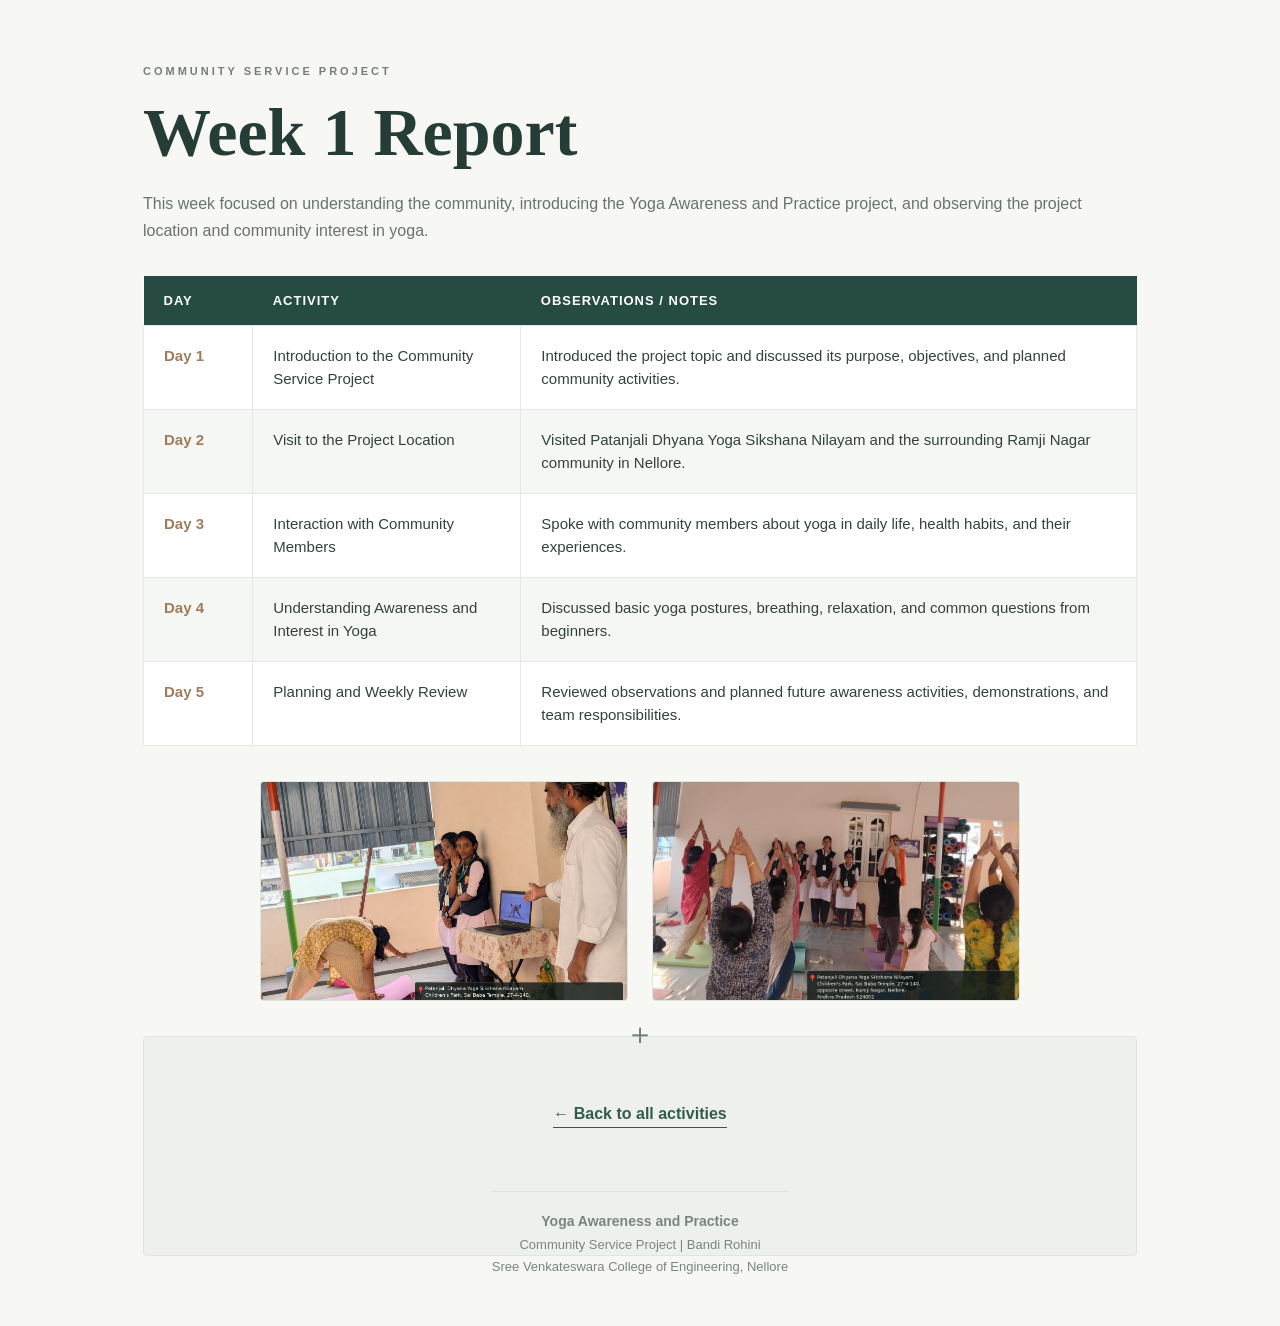
<file: week1.html>
<!DOCTYPE html>
<html lang="en">
<head>
<meta charset="UTF-8">
<meta name="viewport" content="width=device-width, initial-scale=1.0">
<title>Week 1 Report | Yoga Awareness and Practice</title>
<style>
* { box-sizing: border-box; }

body {
  margin: 0;
  background: #f7f7f3;
  color: #34413d;
  font-family: Arial, Helvetica, sans-serif;
}

main {
  max-width: 1050px;
  margin: auto;
  padding: 54px 28px 70px;
}

.kicker {
  font-size: 11px;
  letter-spacing: 3px;
  font-weight: 700;
  color: #718078;
  margin-bottom: 16px;
}

h1 {
  font-family: Georgia, serif;
  font-size: clamp(42px, 7vw, 68px);
  color: #263d37;
  margin: 0 0 18px;
}

.intro {
  font-size: 16px;
  line-height: 1.7;
  color: #68736e;
  margin-bottom: 32px;
}

table {
  width: 100%;
  border-collapse: collapse;
  background: white;
  box-shadow: 0 8px 24px rgba(28,55,45,.05);
}

thead {
  background: #254b43;
  color: white;
}

th {
  text-align: left;
  padding: 17px 20px;
  font-size: 13px;
  letter-spacing: 1px;
}

td {
  padding: 19px 20px;
  border: 1px solid #e5e9e5;
  font-size: 15px;
  line-height: 1.5;
  vertical-align: top;
}

tbody tr:nth-child(even) {
  background: #f4f7f4;
}

td:first-child {
  width: 11%;
  color: #a17c5c;
  font-weight: bold;
  white-space: nowrap;
}

td:nth-child(2) {
  width: 27%;
}

.back {
  display: inline-block;
  margin-top: 42px;
  color: #315c4d;
  text-decoration: none;
  font-weight: bold;
  border-bottom: 1px solid #315c4d;
  padding-bottom: 4px;
}

footer {
  margin-top: 55px;
  padding-top: 18px;
  border-top: 1px solid #dfe5df;
  color: #7b8580;
  font-size: 13px;
  line-height: 1.7;
}

@media(max-width:650px) {
  main { padding: 36px 16px; }
  th, td { padding: 13px 12px; font-size: 13px; }
  td:first-child { white-space: normal; }
}
  .week-photos {
  display: grid;
  grid-template-columns: repeat(2, 1fr);
  gap: 24px;
  max-width: 760px;
  margin: 35px auto;
}

.week-photo-placeholder {
  height: 220px;
  border: 1px solid #dfe5df;
  border-radius: 4px;
  background: #eef1eb;
  display: flex;
  flex-direction: column;
  align-items: center;
  justify-content: center;
  text-align: center;
  color: #718078;
  gap: 8px;
}

.week-photo-placeholder span {
  font-size: 30px;
}

.week-photo-placeholder strong {
  font-size: 14px;
}

.week-photo-placeholder small {
  font-size: 12px;
}

@media(max-width:650px) {
  .week-photos {
    grid-template-columns: 1fr;
  }
}
  .week-photo {
  width: 100%;
  height: 220px;
  object-fit: cover;
  border: 1px solid #dfe5df;
  border-radius: 4px;
  display: block;
}
</style>
</head>

<body>
<main>
<p class="kicker">COMMUNITY SERVICE PROJECT</p>

<h1>Week 1 Report</h1>

<p class="intro">
This week focused on understanding the community, introducing the Yoga Awareness and Practice project, and observing the project location and community interest in yoga.
</p>

<div style="overflow-x:auto">
<table>
<thead>
<tr>
<th>DAY</th>
<th>ACTIVITY</th>
<th>OBSERVATIONS / NOTES</th>
</tr>
</thead>
<tbody>
<tr>
<td>Day 1</td>
<td>Introduction to the Community Service Project</td>
<td>Introduced the project topic and discussed its purpose, objectives, and planned community activities.</td>
</tr>
<tr>
<td>Day 2</td>
<td>Visit to the Project Location</td>
<td>Visited Patanjali Dhyana Yoga Sikshana Nilayam and the surrounding Ramji Nagar community in Nellore.</td>
</tr>
<tr>
<td>Day 3</td>
<td>Interaction with Community Members</td>
<td>Spoke with community members about yoga in daily life, health habits, and their experiences.</td>
</tr>
<tr>
<td>Day 4</td>
<td>Understanding Awareness and Interest in Yoga</td>
<td>Discussed basic yoga postures, breathing, relaxation, and common questions from beginners.</td>
</tr>
<tr>
<td>Day 5</td>
<td>Planning and Weekly Review</td>
<td>Reviewed observations and planned future awareness activities, demonstrations, and team responsibilities.</td>
</tr>
</tbody>
</table>
</div>
  <div class="week-photos">
  <img
    class="week-photo"
    src="images/week1_photo1_location_12-10-2026.jpg"
    alt="Week 1 yoga awareness activity">

  <img
    class="week-photo"
    src="images/week1_photo2_location_12-10-2026.jpg"
    alt="Week 1 community yoga practice">
</div>

  <div class="week-photo-placeholder">
    <span>＋</span>

<a class="back" href="index.html">← Back to all activities</a>

<footer>
<strong>Yoga Awareness and Practice</strong><br>
Community Service Project | Bandi Rohini<br>
Sree Venkateswara College of Engineering, Nellore
</footer>

</main>
</body>
</html>
</file>
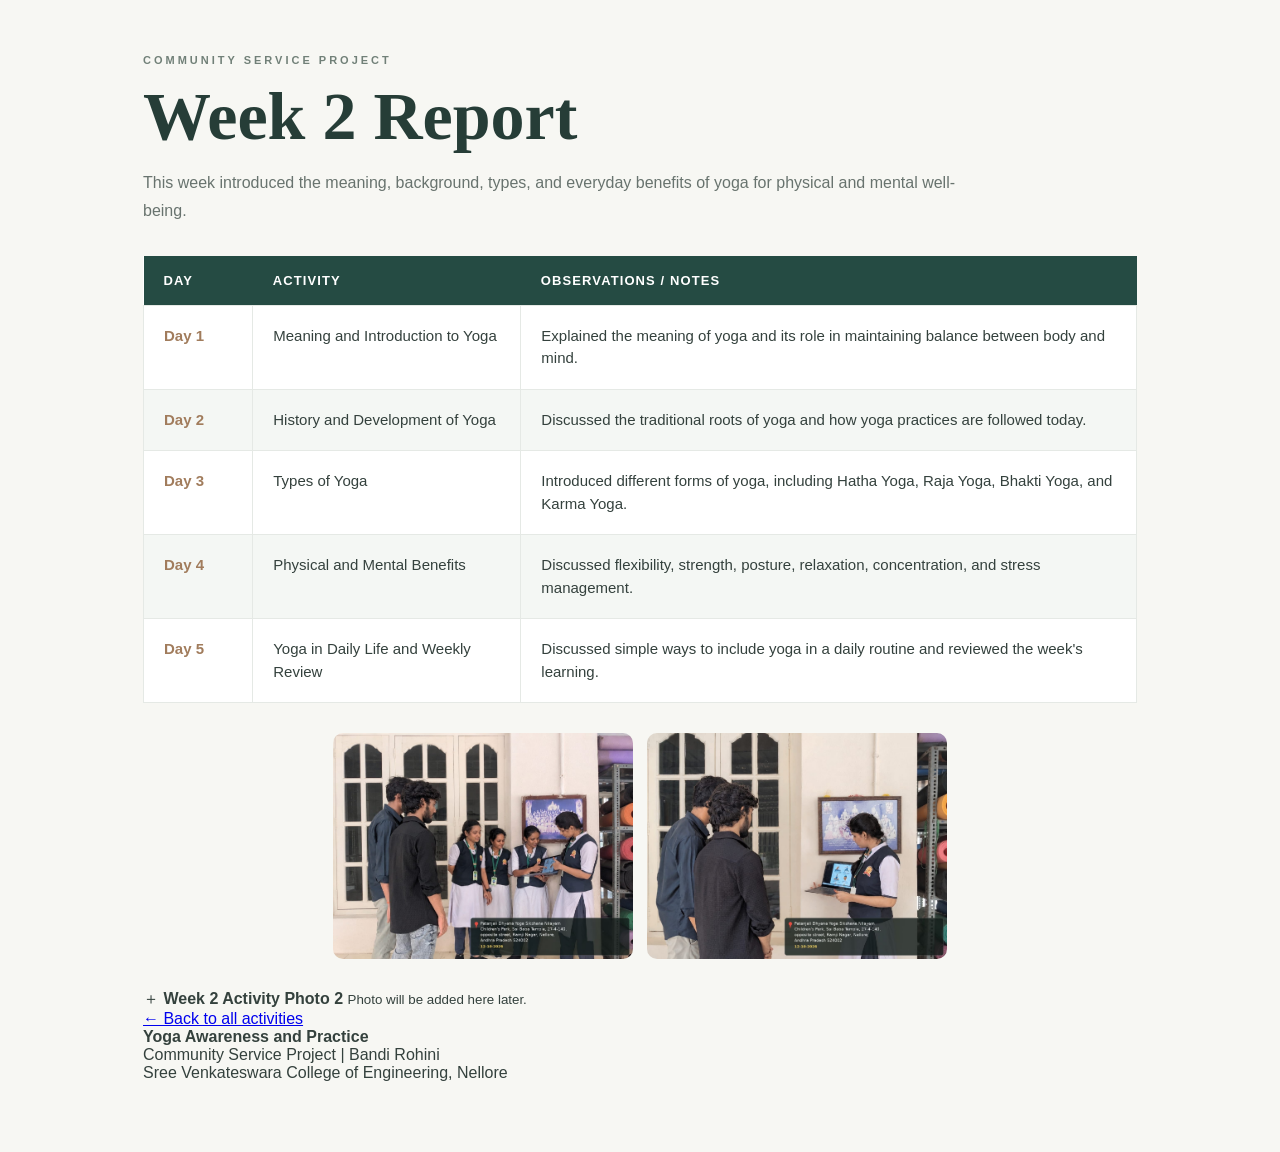
<file: week2.html>
<!DOCTYPE html>
<html lang="en">
<head>
<meta charset="UTF-8"><meta name="viewport" content="width=device-width, initial-scale=1.0">
<title>Week 2 Report | Yoga Awareness and Practice</title>
<style>
*{box-sizing:border-box} body{margin:0;background:#f7f7f3;color:#34413d;font-family:Arial,Helvetica,sans-serif}
main{max-width:1050px;margin:0 auto;padding:54px 28px 70px}
.kicker{font-size:11px;letter-spacing:3px;font-weight:700;color:#718078;margin:0 0 16px}
h1{font-family:Georgia,'Times New Roman',serif;font-size:clamp(42px,7vw,68px);line-height:1.02;color:#263d37;margin:0 0 18px;font-weight:700}
.intro{font-size:16px;line-height:1.7;color:#68736e;margin:0 0 32px;max-width:850px}
.table-wrap{overflow-x:auto}table{width:100%;border-collapse:collapse;background:#fff;box-shadow:0 8px 24px rgba(28,55,45,.05)}
thead{background:#254b43;color:#fff}th{text-align:left;padding:17px 20px;font-size:13px;letter-spacing:1.1px}
td{padding:19px 20px;border:1px solid #e5e9e5;font-size:15px;line-height:1.5;vertical-align:top}
tbody tr:nth-child(even){background:#f4f7f4}td:first-child{width:11%;white-space:nowrap;color:#a17c5c;font-weight:700}td:nth-child(2){width:27%;font-weight:500}
h2{font-family:Georgia,'Times New Roman',serif;font-size:30px;color:#29453c;margin:48px 0 20px}
@media(max-width:650px){main{padding:36px 16px}th,td{padding:13px 12px;font-size:13px}.gallery{grid-template-columns:repeat(2,minmax(0,1fr))}td:first-child{white-space:normal}}
 .week-photos {
  display: grid;
  grid-template-columns: repeat(2, 300px);
  justify-content: center;
  gap: 14px;
  margin: 30px auto;
}

.week-photos img {
  width: 300px;
  height: auto;
  max-width: 100%;
  object-fit: contain;
  display: block;
  border-radius: 10px;
}

@media (max-width: 650px) {
  .week-photos {
    grid-template-columns: 1fr;
  }

  .week-photos img {
    width: 100%;
    max-width: 350px;
    margin: auto;
  }
}
</style>
</head>
<body><main>
<p class="kicker">COMMUNITY SERVICE PROJECT</p>
<h1>Week 2 Report</h1>
<p class="intro">This week introduced the meaning, background, types, and everyday benefits of yoga for physical and mental well-being.</p>
<div class="table-wrap"><table>
<thead><tr><th>DAY</th><th>ACTIVITY</th><th>OBSERVATIONS / NOTES</th></tr></thead>
<tbody><tr><td>Day 1</td><td>Meaning and Introduction to Yoga</td><td>Explained the meaning of yoga and its role in maintaining balance between body and mind.</td></tr>
<tr><td>Day 2</td><td>History and Development of Yoga</td><td>Discussed the traditional roots of yoga and how yoga practices are followed today.</td></tr>
<tr><td>Day 3</td><td>Types of Yoga</td><td>Introduced different forms of yoga, including Hatha Yoga, Raja Yoga, Bhakti Yoga, and Karma Yoga.</td></tr>
<tr><td>Day 4</td><td>Physical and Mental Benefits</td><td>Discussed flexibility, strength, posture, relaxation, concentration, and stress management.</td></tr>
<tr><td>Day 5</td><td>Yoga in Daily Life and Weekly Review</td><td>Discussed simple ways to include yoga in a daily routine and reviewed the week's learning.</td></tr></tbody>
</table></div>
<div class="week-photos">
  <img src="images/yoga1_location_12-10-2026(1)%20(1).jpg"
       alt="Week 2 Yoga Activity Photo 1">

  <img src="images/yoga_location_12-10-2026(1)%20(2).jpg"
       alt="Week 2 Yoga Activity Photo 2">
</div>
  <div class="week-photo-placeholder">
    <span>＋</span>
    <strong>Week 2 Activity Photo 2</strong>
    <small>Photo will be added here later.</small>
  </div>
</div>
<a class="back" href="index.html">← Back to all activities</a>
<footer><strong>Yoga Awareness and Practice</strong><br>Community Service Project | Bandi Rohini<br>Sree Venkateswara College of Engineering, Nellore</footer>
</main></body></html>
</file>
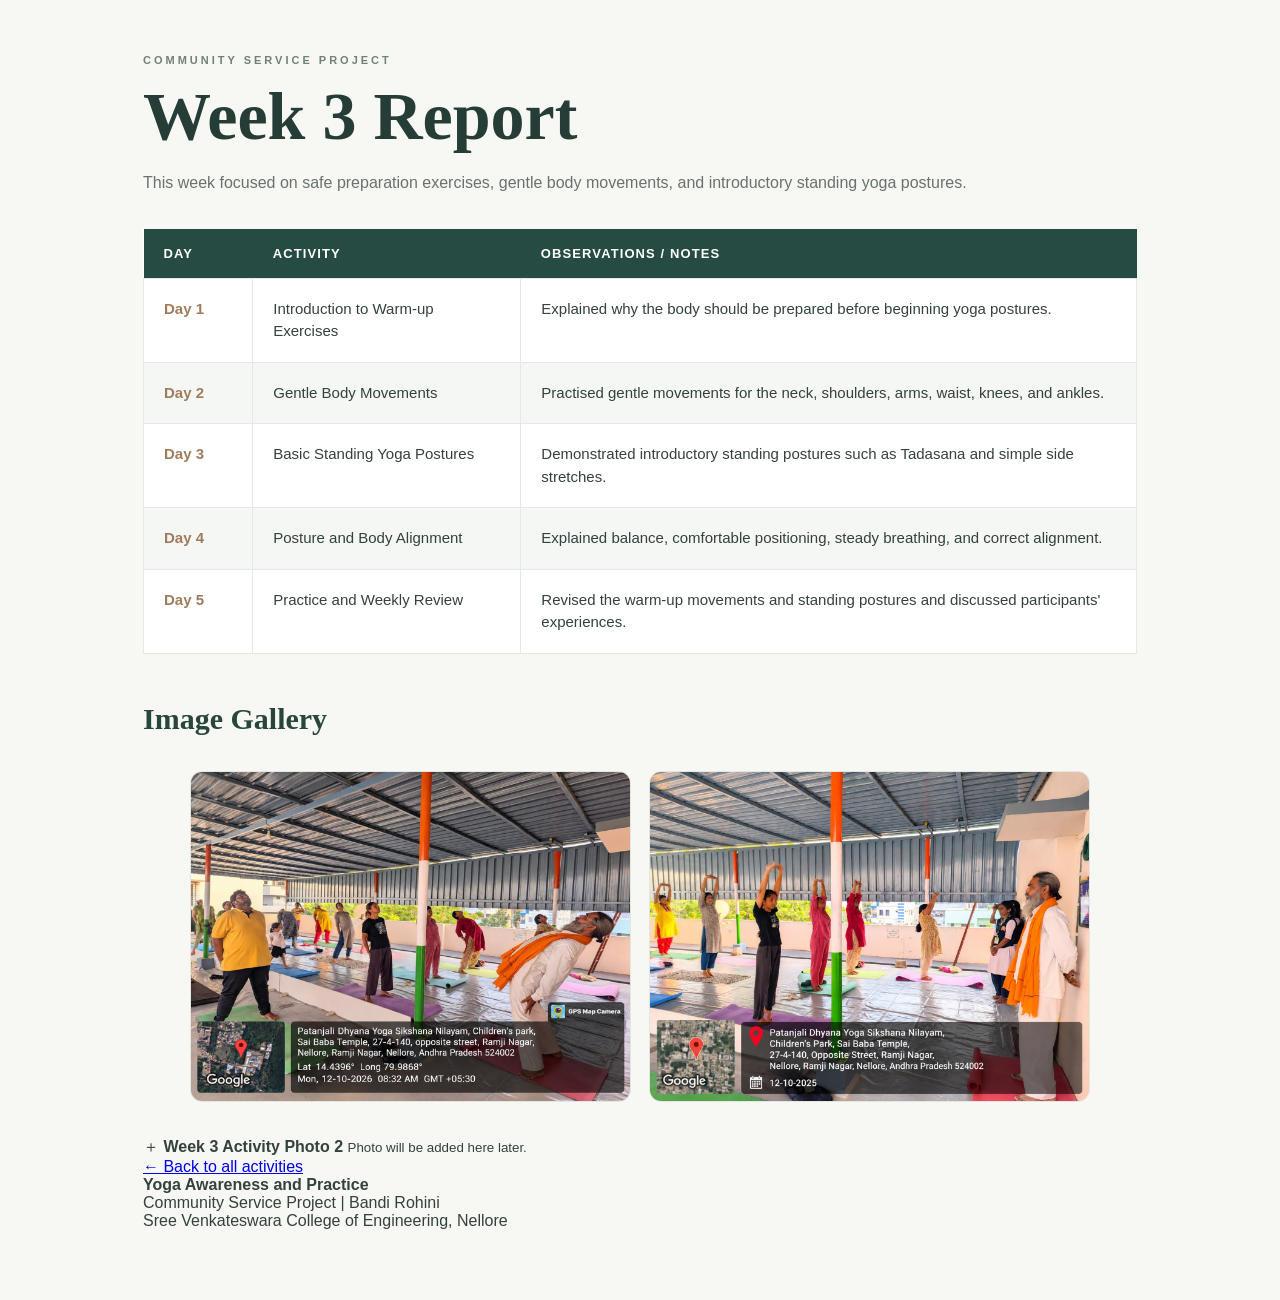
<file: week3.html>
<!DOCTYPE html>
<html lang="en">
<head>
<meta charset="UTF-8"><meta name="viewport" content="width=device-width, initial-scale=1.0">
<title>Week 3 Report | Yoga Awareness and Practice</title>
<style>
*{box-sizing:border-box} body{margin:0;background:#f7f7f3;color:#34413d;font-family:Arial,Helvetica,sans-serif}
main{max-width:1050px;margin:0 auto;padding:54px 28px 70px}
.kicker{font-size:11px;letter-spacing:3px;font-weight:700;color:#718078;margin:0 0 16px}
h1{font-family:Georgia,'Times New Roman',serif;font-size:clamp(42px,7vw,68px);line-height:1.02;color:#263d37;margin:0 0 18px;font-weight:700}
.intro{font-size:16px;line-height:1.7;color:#68736e;margin:0 0 32px;max-width:850px}
.table-wrap{overflow-x:auto}table{width:100%;border-collapse:collapse;background:#fff;box-shadow:0 8px 24px rgba(28,55,45,.05)}
thead{background:#254b43;color:#fff}th{text-align:left;padding:17px 20px;font-size:13px;letter-spacing:1.1px}
td{padding:19px 20px;border:1px solid #e5e9e5;font-size:15px;line-height:1.5;vertical-align:top}
tbody tr:nth-child(even){background:#f4f7f4}td:first-child{width:11%;white-space:nowrap;color:#a17c5c;font-weight:700}td:nth-child(2){width:27%;font-weight:500}
h2{font-family:Georgia,'Times New Roman',serif;font-size:30px;color:#29453c;margin:48px 0 20px}
.week-gallery {
  display: grid;
  grid-template-columns: repeat(2, 1fr);
  gap: 18px;
  max-width: 900px;
  margin: 35px auto;
}

.week-gallery img {
  width: 100%;
  height: auto;
  display: block;
  object-fit: contain;
  border-radius: 12px;
  border: 1px solid #e2e7df;
}

@media (max-width: 650px) {
  .week-gallery {
    grid-template-columns: 1fr;
  }
}
</style>
</head>
<body><main>
<p class="kicker">COMMUNITY SERVICE PROJECT</p>
<h1>Week 3 Report</h1>
<p class="intro">This week focused on safe preparation exercises, gentle body movements, and introductory standing yoga postures.</p>
<div class="table-wrap"><table>
<thead><tr><th>DAY</th><th>ACTIVITY</th><th>OBSERVATIONS / NOTES</th></tr></thead>
<tbody><tr><td>Day 1</td><td>Introduction to Warm-up Exercises</td><td>Explained why the body should be prepared before beginning yoga postures.</td></tr>
<tr><td>Day 2</td><td>Gentle Body Movements</td><td>Practised gentle movements for the neck, shoulders, arms, waist, knees, and ankles.</td></tr>
<tr><td>Day 3</td><td>Basic Standing Yoga Postures</td><td>Demonstrated introductory standing postures such as Tadasana and simple side stretches.</td></tr>
<tr><td>Day 4</td><td>Posture and Body Alignment</td><td>Explained balance, comfortable positioning, steady breathing, and correct alignment.</td></tr>
<tr><td>Day 5</td><td>Practice and Weekly Review</td><td>Revised the warm-up movements and standing postures and discussed participants' experiences.</td></tr></tbody>
</table></div>
  <h2 class="gallery-title">Image Gallery</h2>

<div class="week-gallery">
  <img
    src="images/Covered%20Terrace%20Yoga%20Class%20Timestamp.png"
    alt="Covered Terrace Yoga Class">

  <img
    src="images/Rooftop%20Yoga%20Class%20with%20Location%20Overlay.png"
    alt="Rooftop Yoga Class with Location Overlay">
</div>

  <div class="week-photo-placeholder">
    <span>＋</span>
    <strong>Week 3 Activity Photo 2</strong>
    <small>Photo will be added here later.</small>
  </div>
</div>
<a class="back" href="index.html">← Back to all activities</a>
<footer><strong>Yoga Awareness and Practice</strong><br>Community Service Project | Bandi Rohini<br>Sree Venkateswara College of Engineering, Nellore</footer>
</main></body></html>
</file>
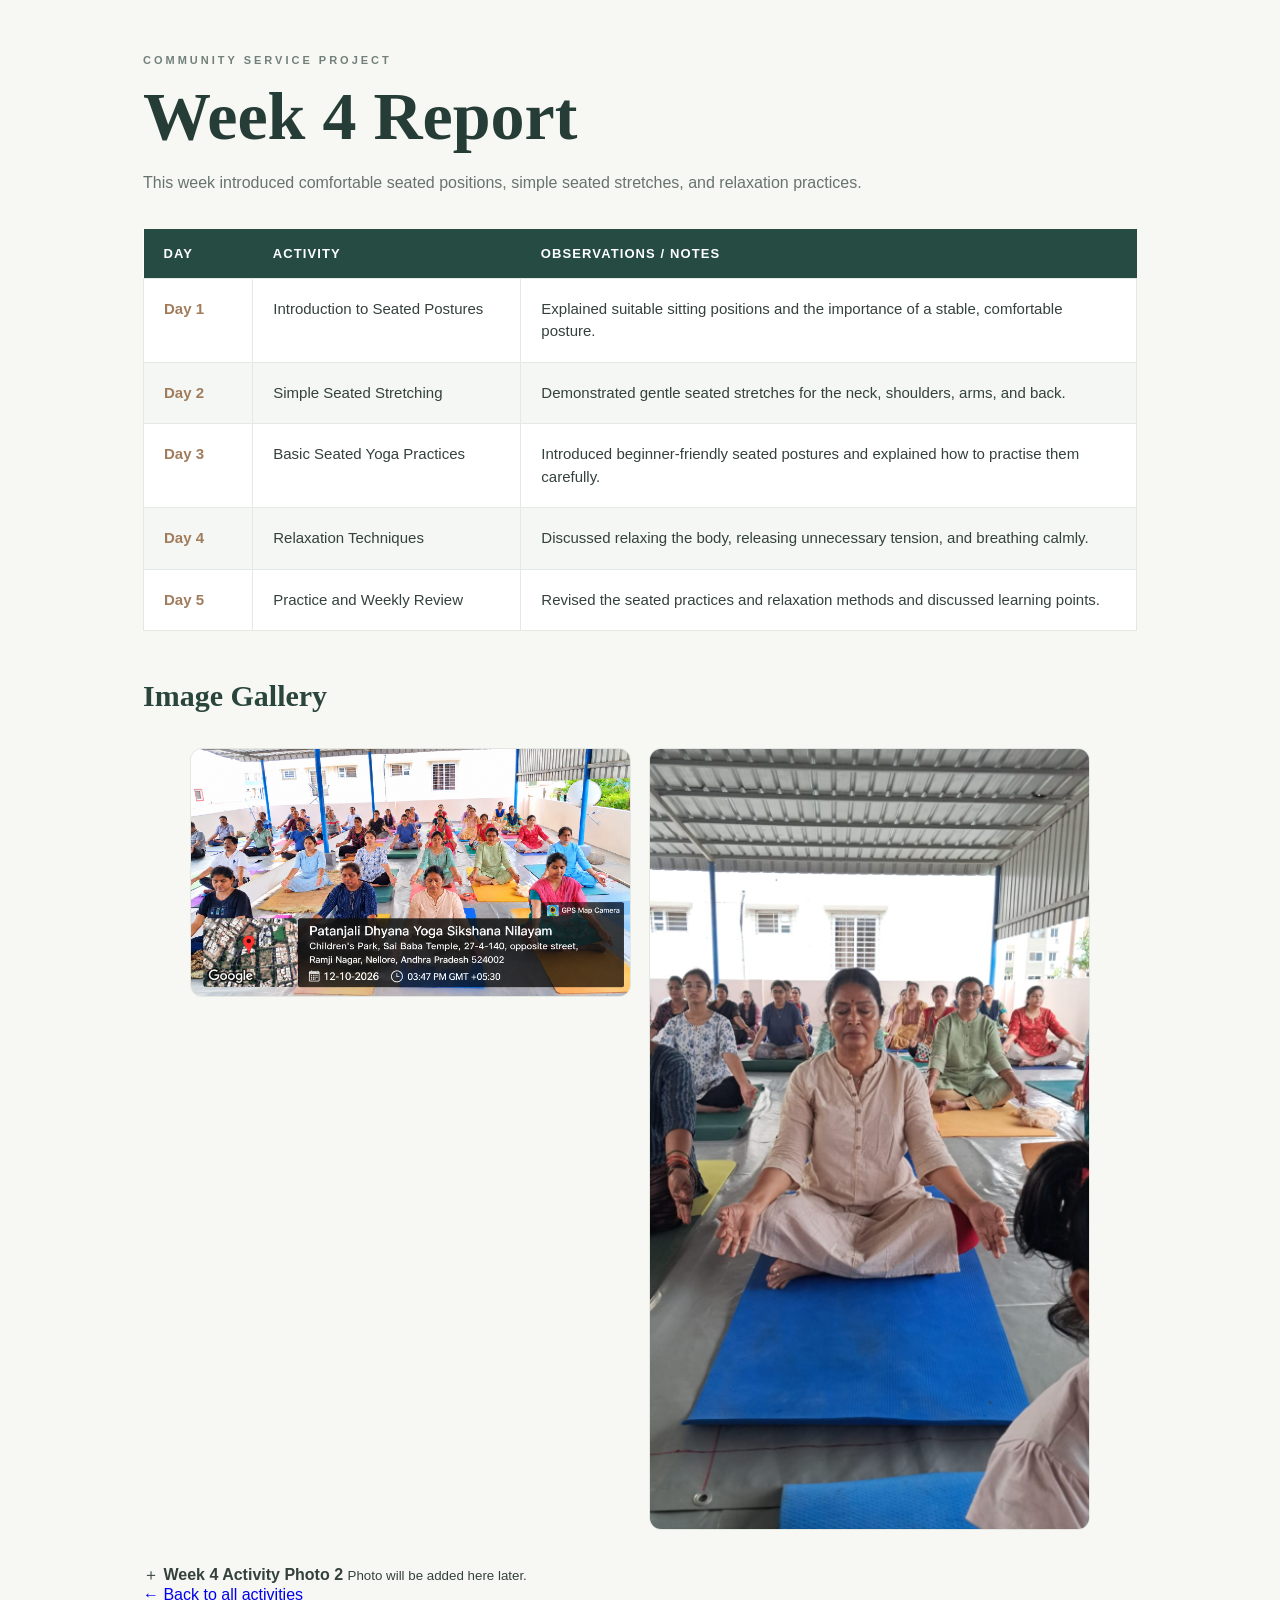
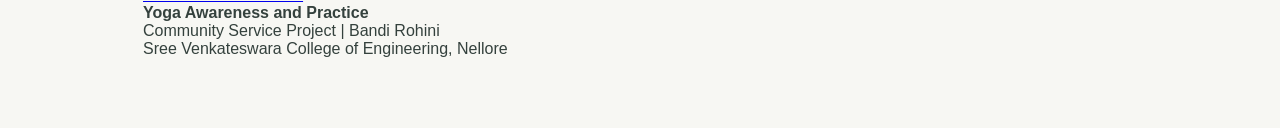
<file: week4.html>
<!DOCTYPE html>
<html lang="en">
<head>
<meta charset="UTF-8"><meta name="viewport" content="width=device-width, initial-scale=1.0">
<title>Week 4 Report | Yoga Awareness and Practice</title>
<style>
*{box-sizing:border-box} body{margin:0;background:#f7f7f3;color:#34413d;font-family:Arial,Helvetica,sans-serif}
main{max-width:1050px;margin:0 auto;padding:54px 28px 70px}
.kicker{font-size:11px;letter-spacing:3px;font-weight:700;color:#718078;margin:0 0 16px}
h1{font-family:Georgia,'Times New Roman',serif;font-size:clamp(42px,7vw,68px);line-height:1.02;color:#263d37;margin:0 0 18px;font-weight:700}
.intro{font-size:16px;line-height:1.7;color:#68736e;margin:0 0 32px;max-width:850px}
.table-wrap{overflow-x:auto}table{width:100%;border-collapse:collapse;background:#fff;box-shadow:0 8px 24px rgba(28,55,45,.05)}
thead{background:#254b43;color:#fff}th{text-align:left;padding:17px 20px;font-size:13px;letter-spacing:1.1px}
td{padding:19px 20px;border:1px solid #e5e9e5;font-size:15px;line-height:1.5;vertical-align:top}
tbody tr:nth-child(even){background:#f4f7f4}td:first-child{width:11%;white-space:nowrap;color:#a17c5c;font-weight:700}td:nth-child(2){width:27%;font-weight:500}
h2{font-family:Georgia,'Times New Roman',serif;font-size:30px;color:#29453c;margin:48px 0 20px}
@media(max-width:650px){main{padding:36px 16px}th,td{padding:13px 12px;font-size:13px}.gallery{grid-template-columns:repeat(2,minmax(0,1fr))}td:first-child{white-space:normal}}
 .week-gallery {
  display: grid;
  grid-template-columns: repeat(2, 1fr);
  gap: 18px;
  max-width: 900px;
  margin: 35px auto;
  align-items: start;
}

.week-gallery img {
  width: 100%;
  height: auto;
  display: block;
  object-fit: contain;
  border-radius: 12px;
  border: 1px solid #e2e7df;
}

@media (max-width: 650px) {
  .week-gallery {
    grid-template-columns: 1fr;
  }
}
</style>
</head>
<body><main>
<p class="kicker">COMMUNITY SERVICE PROJECT</p>
<h1>Week 4 Report</h1>
<p class="intro">This week introduced comfortable seated positions, simple seated stretches, and relaxation practices.</p>
<div class="table-wrap"><table>
<thead><tr><th>DAY</th><th>ACTIVITY</th><th>OBSERVATIONS / NOTES</th></tr></thead>
<tbody><tr><td>Day 1</td><td>Introduction to Seated Postures</td><td>Explained suitable sitting positions and the importance of a stable, comfortable posture.</td></tr>
<tr><td>Day 2</td><td>Simple Seated Stretching</td><td>Demonstrated gentle seated stretches for the neck, shoulders, arms, and back.</td></tr>
<tr><td>Day 3</td><td>Basic Seated Yoga Practices</td><td>Introduced beginner-friendly seated postures and explained how to practise them carefully.</td></tr>
<tr><td>Day 4</td><td>Relaxation Techniques</td><td>Discussed relaxing the body, releasing unnecessary tension, and breathing calmly.</td></tr>
<tr><td>Day 5</td><td>Practice and Weekly Review</td><td>Revised the seated practices and relaxation methods and discussed learning points.</td></tr></tbody>
</table></div>
  <h2 class="gallery-title">Image Gallery</h2>

<div class="week-gallery">
  <img
    src="images/Rooftop%20Group%20Yoga%20with%20GPS%20Overlay.png"
    alt="Rooftop Group Yoga with GPS Overlay">

  <img
    src="images/WhatsApp%20Image%202026-11-08%20at%209.09.02%20AM.jpeg"
    alt="Week 4 Yoga Activity">
</div>

  <div class="week-photo-placeholder">
    <span>＋</span>
    <strong>Week 4 Activity Photo 2</strong>
    <small>Photo will be added here later.</small>
  </div>
</div>
<a class="back" href="index.html">← Back to all activities</a>
<footer><strong>Yoga Awareness and Practice</strong><br>Community Service Project | Bandi Rohini<br>Sree Venkateswara College of Engineering, Nellore</footer>
</main></body></html>
</file>
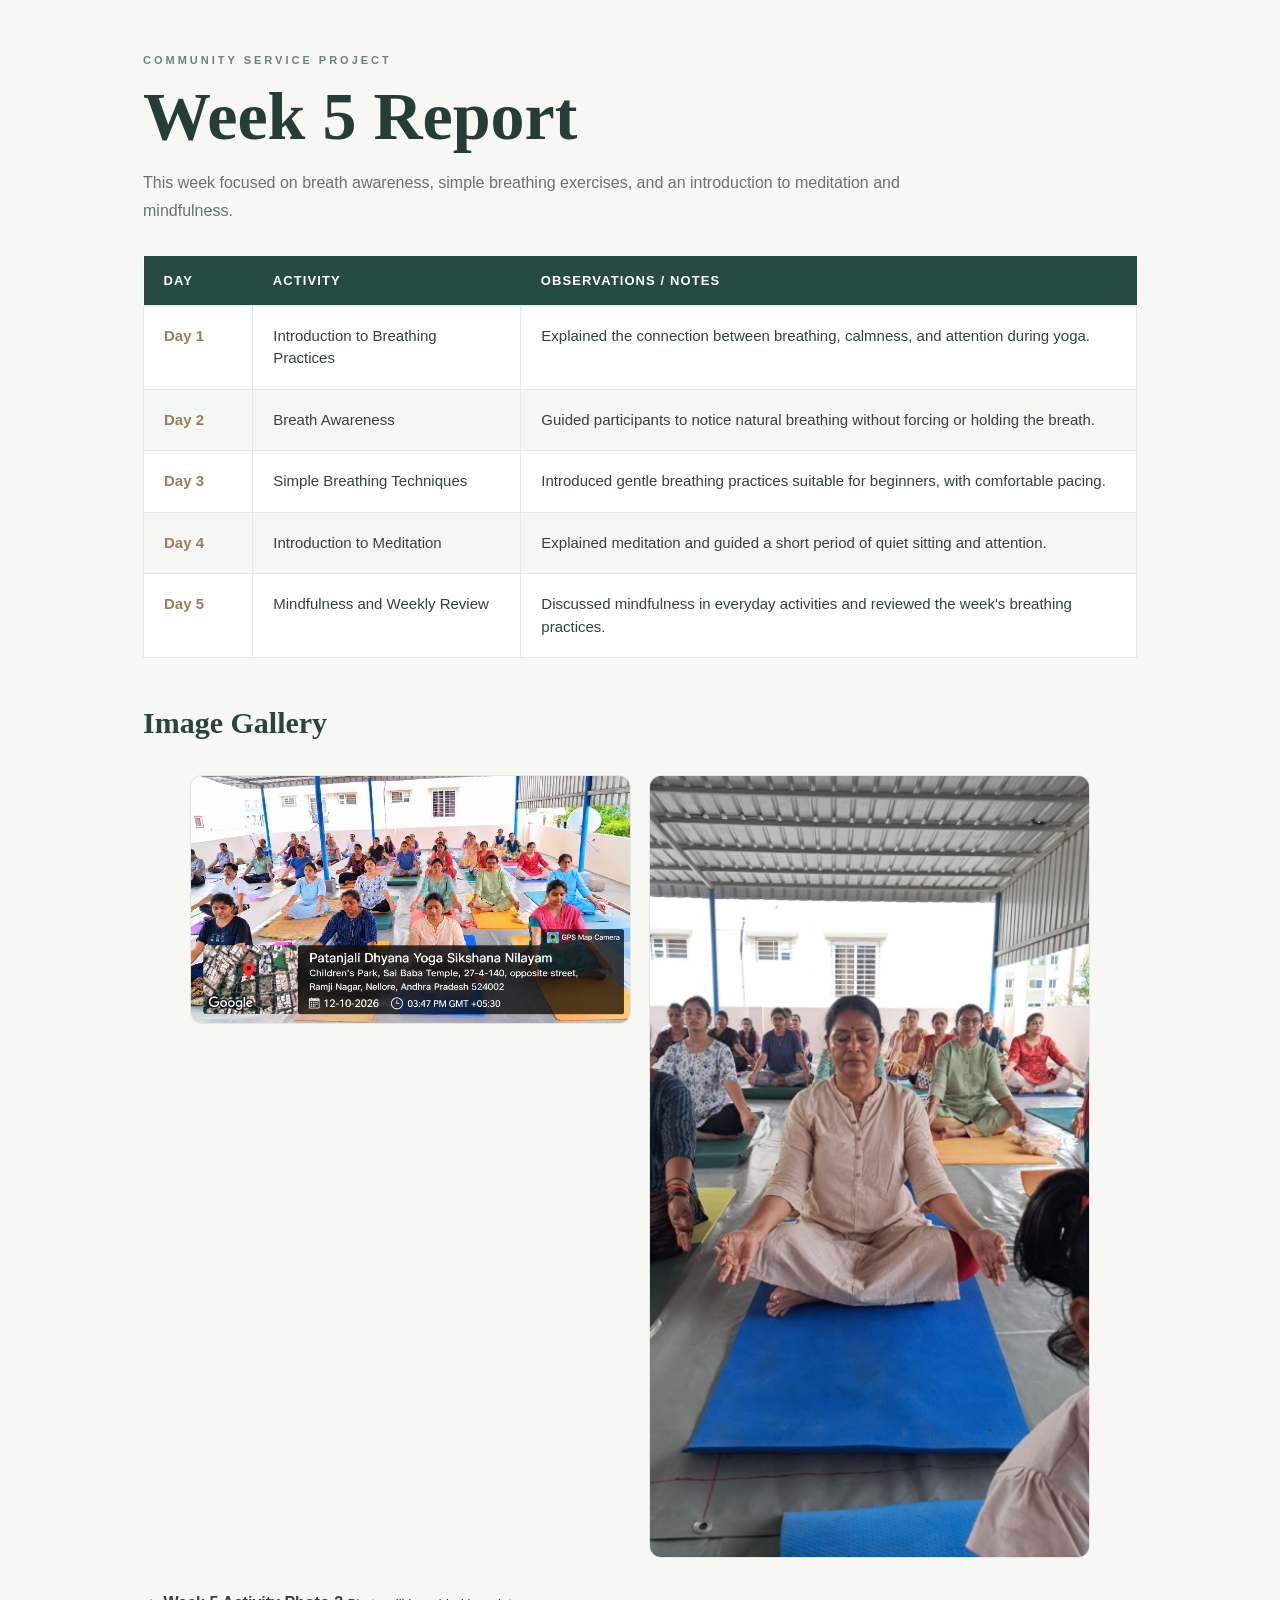
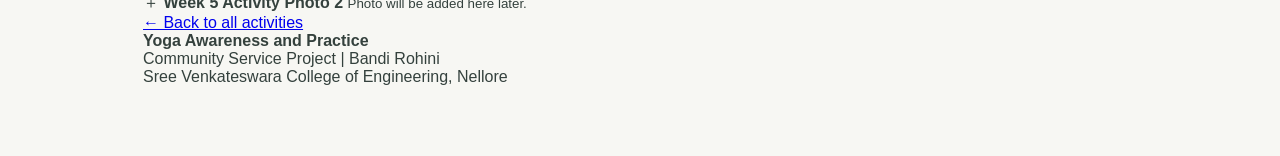
<file: week5.html>
<!DOCTYPE html>
<html lang="en">
<head>
<meta charset="UTF-8"><meta name="viewport" content="width=device-width, initial-scale=1.0">
<title>Week 5 Report | Yoga Awareness and Practice</title>
<style>
*{box-sizing:border-box} body{margin:0;background:#f7f7f3;color:#34413d;font-family:Arial,Helvetica,sans-serif}
main{max-width:1050px;margin:0 auto;padding:54px 28px 70px}
.kicker{font-size:11px;letter-spacing:3px;font-weight:700;color:#718078;margin:0 0 16px}
h1{font-family:Georgia,'Times New Roman',serif;font-size:clamp(42px,7vw,68px);line-height:1.02;color:#263d37;margin:0 0 18px;font-weight:700}
.intro{font-size:16px;line-height:1.7;color:#68736e;margin:0 0 32px;max-width:850px}
.table-wrap{overflow-x:auto}table{width:100%;border-collapse:collapse;background:#fff;box-shadow:0 8px 24px rgba(28,55,45,.05)}
thead{background:#254b43;color:#fff}th{text-align:left;padding:17px 20px;font-size:13px;letter-spacing:1.1px}
td{padding:19px 20px;border:1px solid #e5e9e5;font-size:15px;line-height:1.5;vertical-align:top}
tbody tr:nth-child(even){background:#f4f7f4}td:first-child{width:11%;white-space:nowrap;color:#a17c5c;font-weight:700}td:nth-child(2){width:27%;font-weight:500}
h2{font-family:Georgia,'Times New Roman',serif;font-size:30px;color:#29453c;margin:48px 0 20px}
@media(max-width:650px){main{padding:36px 16px}th,td{padding:13px 12px;font-size:13px}.gallery{grid-template-columns:repeat(2,minmax(0,1fr))}td:first-child{white-space:normal}}
 .week-gallery {
  display: grid;
  grid-template-columns: repeat(2, 1fr);
  gap: 18px;
  max-width: 900px;
  margin: 35px auto;
  align-items: start;
}

.week-gallery img {
  width: 100%;
  height: auto;
  display: block;
  object-fit: contain;
  border-radius: 12px;
  border: 1px solid #e2e7df;
}

@media (max-width: 650px) {
  .week-gallery {
    grid-template-columns: 1fr;
  }
}
</style>
</head>
<body><main>
<p class="kicker">COMMUNITY SERVICE PROJECT</p>
<h1>Week 5 Report</h1>
<p class="intro">This week focused on breath awareness, simple breathing exercises, and an introduction to meditation and mindfulness.</p>
<div class="table-wrap"><table>
<thead><tr><th>DAY</th><th>ACTIVITY</th><th>OBSERVATIONS / NOTES</th></tr></thead>
<tbody><tr><td>Day 1</td><td>Introduction to Breathing Practices</td><td>Explained the connection between breathing, calmness, and attention during yoga.</td></tr>
<tr><td>Day 2</td><td>Breath Awareness</td><td>Guided participants to notice natural breathing without forcing or holding the breath.</td></tr>
<tr><td>Day 3</td><td>Simple Breathing Techniques</td><td>Introduced gentle breathing practices suitable for beginners, with comfortable pacing.</td></tr>
<tr><td>Day 4</td><td>Introduction to Meditation</td><td>Explained meditation and guided a short period of quiet sitting and attention.</td></tr>
<tr><td>Day 5</td><td>Mindfulness and Weekly Review</td><td>Discussed mindfulness in everyday activities and reviewed the week's breathing practices.</td></tr></tbody>
</table></div>
  <h2 class="gallery-title">Image Gallery</h2>

<div class="week-gallery">
  <img
    src="images/Rooftop%20Group%20Yoga%20with%20GPS%20Overlay.png"
    alt="Rooftop Group Yoga with GPS Overlay">

  <img
    src="images/WhatsApp%20Image%202026-11-08%20at%209.09.02%20AM.jpeg"
    alt="Week 4 Yoga Activity">
</div>

  <div class="week-photo-placeholder">
    <span>＋</span>
    <strong>Week 5 Activity Photo 2</strong>
    <small>Photo will be added here later.</small>
  </div>
</div>
<a class="back" href="index.html">← Back to all activities</a>
<footer><strong>Yoga Awareness and Practice</strong><br>Community Service Project | Bandi Rohini<br>Sree Venkateswara College of Engineering, Nellore</footer>
</main></body></html>
</file>
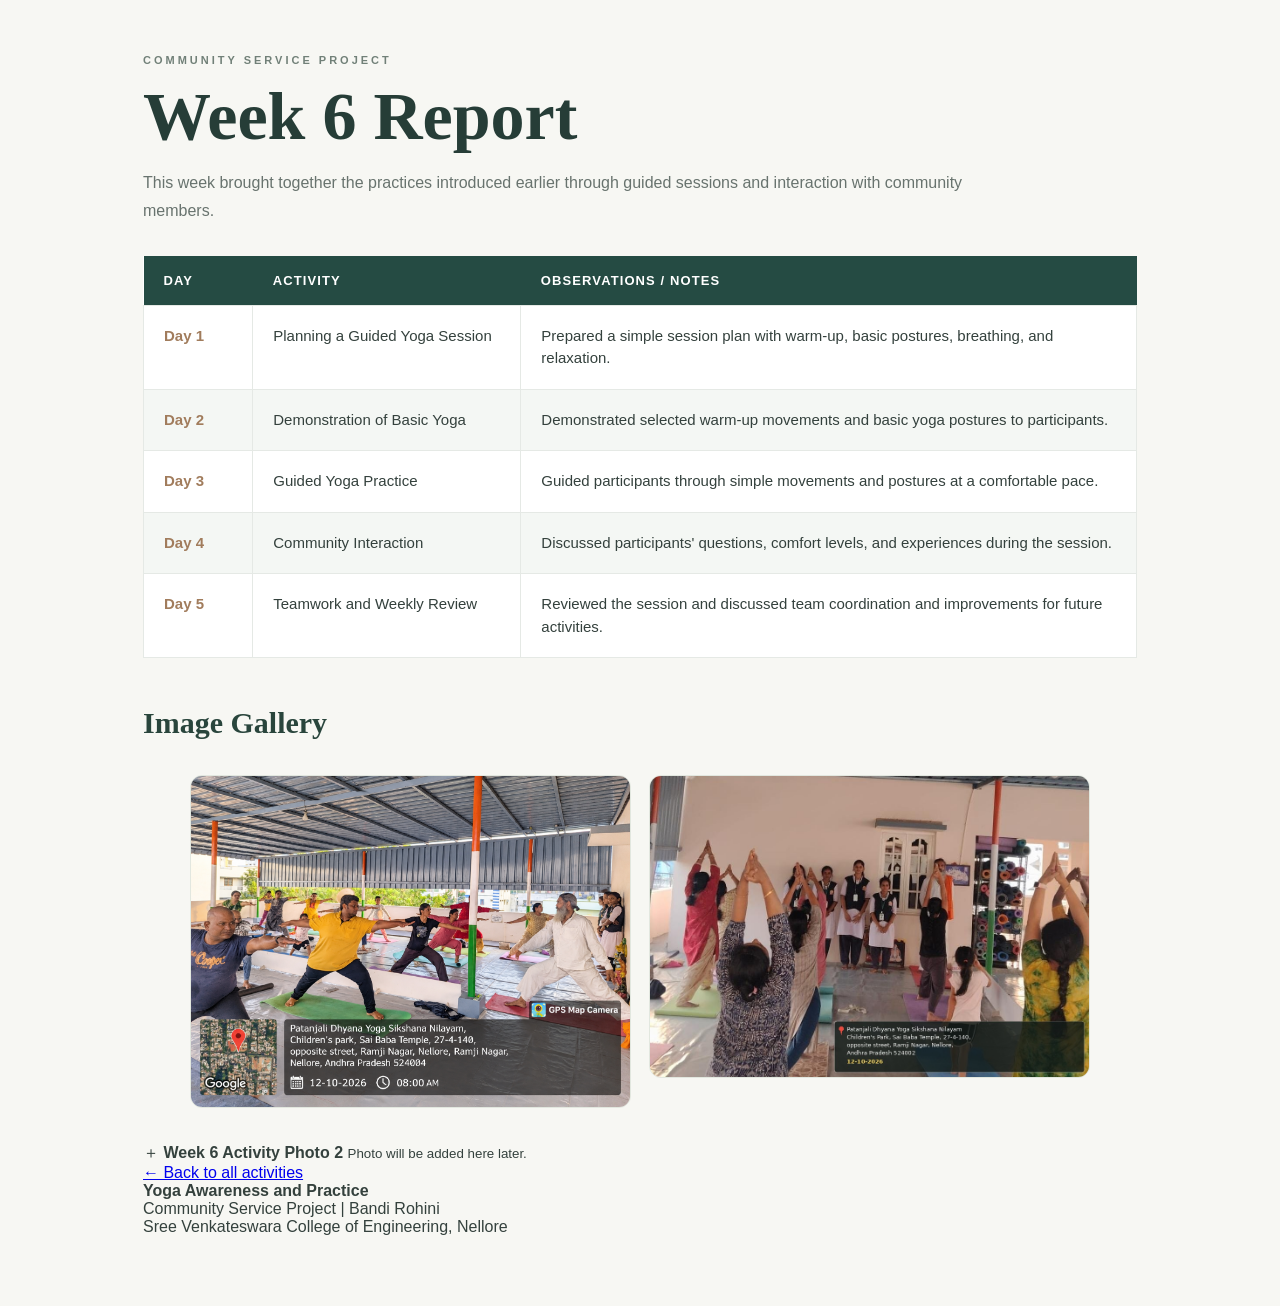
<file: week6.html>
<!DOCTYPE html>
<html lang="en">
<head>
<meta charset="UTF-8"><meta name="viewport" content="width=device-width, initial-scale=1.0">
<title>Week 6 Report | Yoga Awareness and Practice</title>
<style>
*{box-sizing:border-box} body{margin:0;background:#f7f7f3;color:#34413d;font-family:Arial,Helvetica,sans-serif}
main{max-width:1050px;margin:0 auto;padding:54px 28px 70px}
.kicker{font-size:11px;letter-spacing:3px;font-weight:700;color:#718078;margin:0 0 16px}
h1{font-family:Georgia,'Times New Roman',serif;font-size:clamp(42px,7vw,68px);line-height:1.02;color:#263d37;margin:0 0 18px;font-weight:700}
.intro{font-size:16px;line-height:1.7;color:#68736e;margin:0 0 32px;max-width:850px}
.table-wrap{overflow-x:auto}table{width:100%;border-collapse:collapse;background:#fff;box-shadow:0 8px 24px rgba(28,55,45,.05)}
thead{background:#254b43;color:#fff}th{text-align:left;padding:17px 20px;font-size:13px;letter-spacing:1.1px}
td{padding:19px 20px;border:1px solid #e5e9e5;font-size:15px;line-height:1.5;vertical-align:top}
tbody tr:nth-child(even){background:#f4f7f4}td:first-child{width:11%;white-space:nowrap;color:#a17c5c;font-weight:700}td:nth-child(2){width:27%;font-weight:500}
h2{font-family:Georgia,'Times New Roman',serif;font-size:30px;color:#29453c;margin:48px 0 20px}
@media(max-width:650px){main{padding:36px 16px}th,td{padding:13px 12px;font-size:13px}.gallery{grid-template-columns:repeat(2,minmax(0,1fr))}td:first-child{white-space:normal}}
 .week-gallery {
  display: grid;
  grid-template-columns: repeat(2, 1fr);
  gap: 18px;
  max-width: 900px;
  margin: 35px auto;
  align-items: start;
}

.week-gallery img {
  width: 100%;
  height: auto;
  display: block;
  object-fit: contain;
  border-radius: 12px;
  border: 1px solid #e2e7df;
}

@media (max-width: 650px) {
  .week-gallery {
    grid-template-columns: 1fr;
  }
}
</style>
</head>
<body><main>
<p class="kicker">COMMUNITY SERVICE PROJECT</p>
<h1>Week 6 Report</h1>
<p class="intro">This week brought together the practices introduced earlier through guided sessions and interaction with community members.</p>
<div class="table-wrap"><table>
<thead><tr><th>DAY</th><th>ACTIVITY</th><th>OBSERVATIONS / NOTES</th></tr></thead>
<tbody><tr><td>Day 1</td><td>Planning a Guided Yoga Session</td><td>Prepared a simple session plan with warm-up, basic postures, breathing, and relaxation.</td></tr>
<tr><td>Day 2</td><td>Demonstration of Basic Yoga</td><td>Demonstrated selected warm-up movements and basic yoga postures to participants.</td></tr>
<tr><td>Day 3</td><td>Guided Yoga Practice</td><td>Guided participants through simple movements and postures at a comfortable pace.</td></tr>
<tr><td>Day 4</td><td>Community Interaction</td><td>Discussed participants' questions, comfort levels, and experiences during the session.</td></tr>
<tr><td>Day 5</td><td>Teamwork and Weekly Review</td><td>Reviewed the session and discussed team coordination and improvements for future activities.</td></tr></tbody>
</table></div>
  <div class="week-photos">
 <h2 class="gallery-title">Image Gallery</h2>

<div class="week-gallery">
  <img
    src="images/Rooftop%20Yoga%20Class%20with%20GPS%20Overlay%20(1).png"
    alt="Rooftop Yoga Class with GPS Overlay">

  <img
    src="images/week1_photo2_location_12-10-2026.jpg"
    alt="Week 6 Yoga Activity">
</div>

  <div class="week-photo-placeholder">
    <span>＋</span>
    <strong>Week 6 Activity Photo 2</strong>
    <small>Photo will be added here later.</small>
  </div>
</div>
<a class="back" href="index.html">← Back to all activities</a>
<footer><strong>Yoga Awareness and Practice</strong><br>Community Service Project | Bandi Rohini<br>Sree Venkateswara College of Engineering, Nellore</footer>
</main></body></html>
</file>
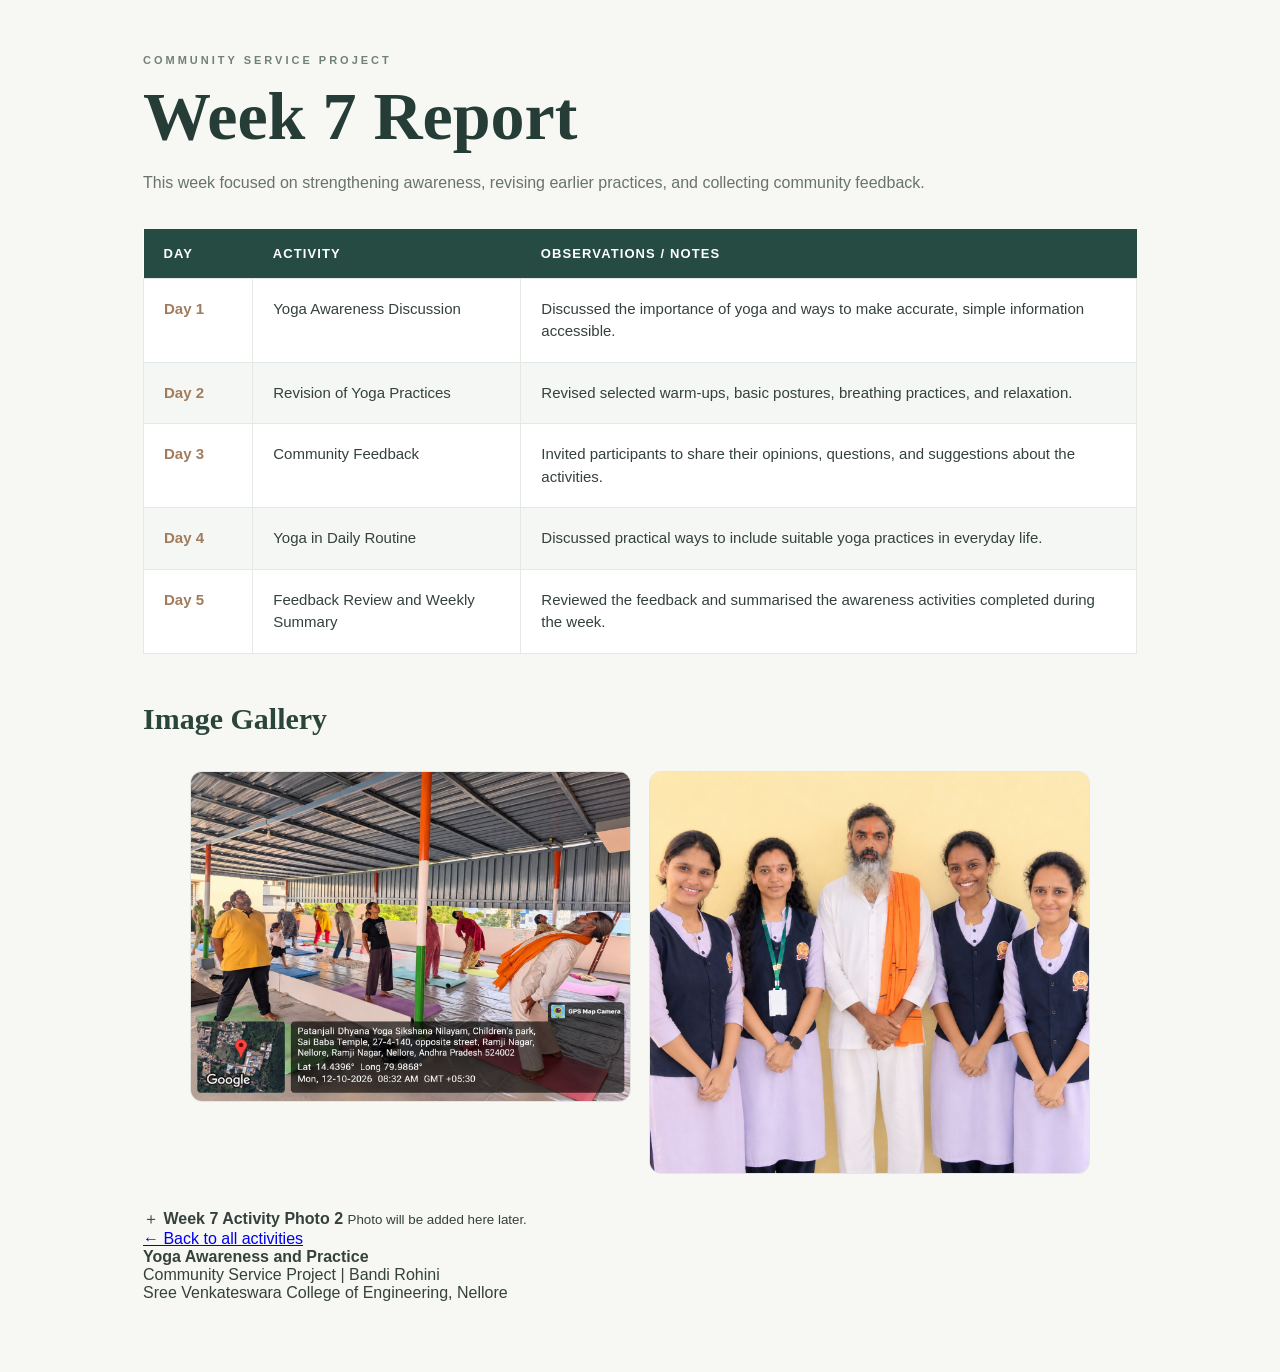
<file: week7.html>
<!DOCTYPE html>
<html lang="en">
<head>
<meta charset="UTF-8"><meta name="viewport" content="width=device-width, initial-scale=1.0">
<title>Week 7 Report | Yoga Awareness and Practice</title>
<style>
*{box-sizing:border-box} body{margin:0;background:#f7f7f3;color:#34413d;font-family:Arial,Helvetica,sans-serif}
main{max-width:1050px;margin:0 auto;padding:54px 28px 70px}
.kicker{font-size:11px;letter-spacing:3px;font-weight:700;color:#718078;margin:0 0 16px}
h1{font-family:Georgia,'Times New Roman',serif;font-size:clamp(42px,7vw,68px);line-height:1.02;color:#263d37;margin:0 0 18px;font-weight:700}
.intro{font-size:16px;line-height:1.7;color:#68736e;margin:0 0 32px;max-width:850px}
.table-wrap{overflow-x:auto}table{width:100%;border-collapse:collapse;background:#fff;box-shadow:0 8px 24px rgba(28,55,45,.05)}
thead{background:#254b43;color:#fff}th{text-align:left;padding:17px 20px;font-size:13px;letter-spacing:1.1px}
td{padding:19px 20px;border:1px solid #e5e9e5;font-size:15px;line-height:1.5;vertical-align:top}
tbody tr:nth-child(even){background:#f4f7f4}td:first-child{width:11%;white-space:nowrap;color:#a17c5c;font-weight:700}td:nth-child(2){width:27%;font-weight:500}
h2{font-family:Georgia,'Times New Roman',serif;font-size:30px;color:#29453c;margin:48px 0 20px}
@media(max-width:650px){main{padding:36px 16px}th,td{padding:13px 12px;font-size:13px}.gallery{grid-template-columns:repeat(2,minmax(0,1fr))}td:first-child{white-space:normal}}
  .week-gallery {
  display: grid;
  grid-template-columns: repeat(2, 1fr);
  gap: 18px;
  max-width: 900px;
  margin: 35px auto;
  align-items: start;
}

.week-gallery img {
  width: 100%;
  height: auto;
  display: block;
  object-fit: contain;
  border-radius: 12px;
  border: 1px solid #e2e7df;
}

@media (max-width: 650px) {
  .week-gallery {
    grid-template-columns: 1fr;
  }
}
</style>
</head>
<body><main>
<p class="kicker">COMMUNITY SERVICE PROJECT</p>
<h1>Week 7 Report</h1>
<p class="intro">This week focused on strengthening awareness, revising earlier practices, and collecting community feedback.</p>
<div class="table-wrap"><table>
<thead><tr><th>DAY</th><th>ACTIVITY</th><th>OBSERVATIONS / NOTES</th></tr></thead>
<tbody><tr><td>Day 1</td><td>Yoga Awareness Discussion</td><td>Discussed the importance of yoga and ways to make accurate, simple information accessible.</td></tr>
<tr><td>Day 2</td><td>Revision of Yoga Practices</td><td>Revised selected warm-ups, basic postures, breathing practices, and relaxation.</td></tr>
<tr><td>Day 3</td><td>Community Feedback</td><td>Invited participants to share their opinions, questions, and suggestions about the activities.</td></tr>
<tr><td>Day 4</td><td>Yoga in Daily Routine</td><td>Discussed practical ways to include suitable yoga practices in everyday life.</td></tr>
<tr><td>Day 5</td><td>Feedback Review and Weekly Summary</td><td>Reviewed the feedback and summarised the awareness activities completed during the week.</td></tr></tbody>
</table></div>
 <h2 class="gallery-title">Image Gallery</h2>

<div class="week-gallery">
  <img
    src="images/Covered%20Terrace%20Yoga%20Class%20Timestamp.png"
    alt="Covered Terrace Yoga Class">

  <img
    src="images/file_0000000098a08211930e7dadf58db0f2.png"
    alt="Week 7 Yoga Activity">
</div>

  <div class="week-photo-placeholder">
    <span>＋</span>
    <strong>Week 7 Activity Photo 2</strong>
    <small>Photo will be added here later.</small>
  </div>
</div>
<a class="back" href="index.html">← Back to all activities</a>
<footer><strong>Yoga Awareness and Practice</strong><br>Community Service Project | Bandi Rohini<br>Sree Venkateswara College of Engineering, Nellore</footer>
</main></body></html>
</file>
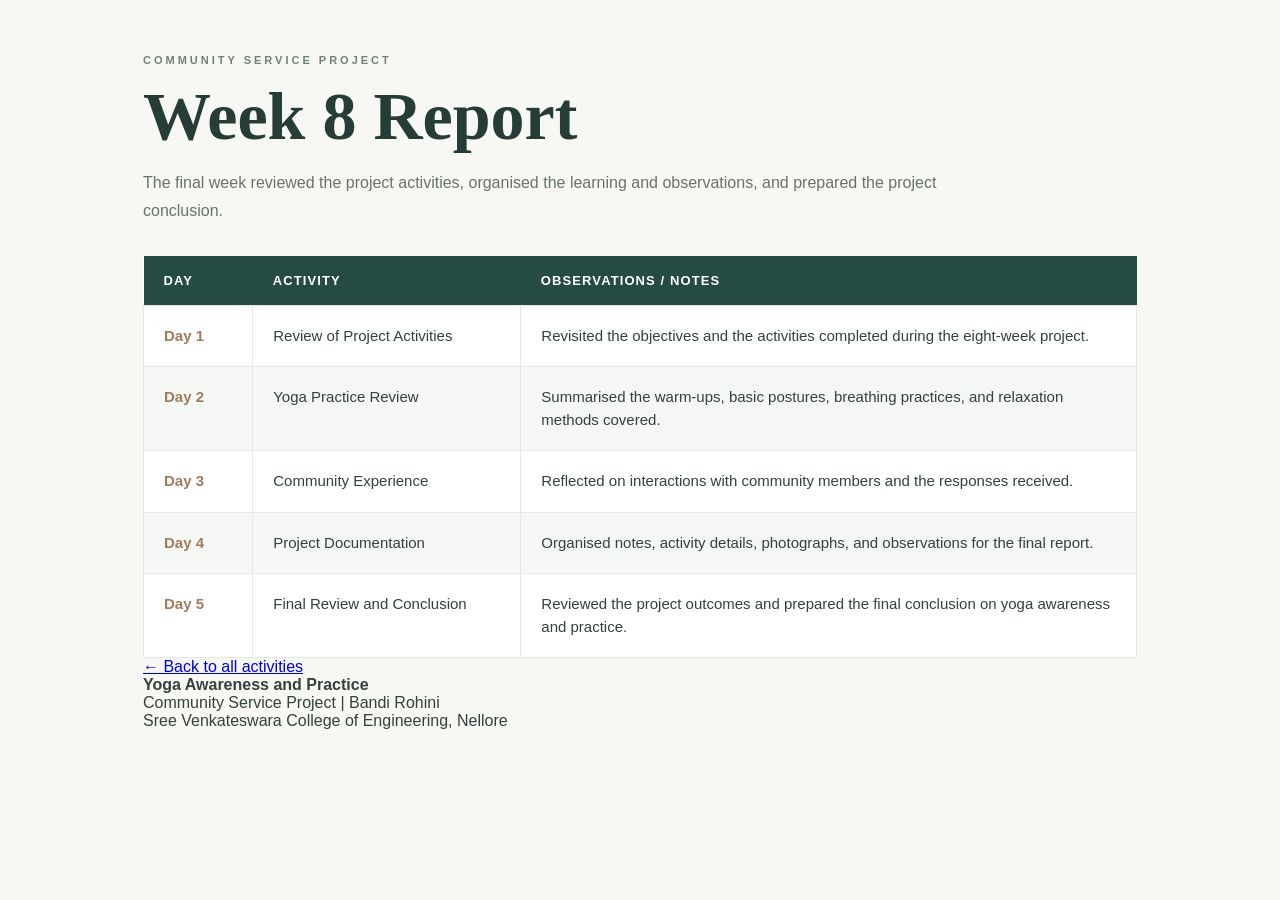
<file: week8.html>
<!DOCTYPE html>
<html lang="en">
<head>
<meta charset="UTF-8"><meta name="viewport" content="width=device-width, initial-scale=1.0">
<title>Week 8 Report | Yoga Awareness and Practice</title>
<style>
*{box-sizing:border-box} body{margin:0;background:#f7f7f3;color:#34413d;font-family:Arial,Helvetica,sans-serif}
main{max-width:1050px;margin:0 auto;padding:54px 28px 70px}
.kicker{font-size:11px;letter-spacing:3px;font-weight:700;color:#718078;margin:0 0 16px}
h1{font-family:Georgia,'Times New Roman',serif;font-size:clamp(42px,7vw,68px);line-height:1.02;color:#263d37;margin:0 0 18px;font-weight:700}
.intro{font-size:16px;line-height:1.7;color:#68736e;margin:0 0 32px;max-width:850px}
.table-wrap{overflow-x:auto}table{width:100%;border-collapse:collapse;background:#fff;box-shadow:0 8px 24px rgba(28,55,45,.05)}
thead{background:#254b43;color:#fff}th{text-align:left;padding:17px 20px;font-size:13px;letter-spacing:1.1px}
td{padding:19px 20px;border:1px solid #e5e9e5;font-size:15px;line-height:1.5;vertical-align:top}
tbody tr:nth-child(even){background:#f4f7f4}td:first-child{width:11%;white-space:nowrap;color:#a17c5c;font-weight:700}td:nth-child(2){width:27%;font-weight:500}
h2{font-family:Georgia,'Times New Roman',serif;font-size:30px;color:#29453c;margin:48px 0 20px}
@media(max-width:650px){main{padding:36px 16px}th,td{padding:13px 12px;font-size:13px}.gallery{grid-template-columns:repeat(2,minmax(0,1fr))}td:first-child{white-space:normal}}
</style>
</head>
<body><main>
<p class="kicker">COMMUNITY SERVICE PROJECT</p>
<h1>Week 8 Report</h1>
<p class="intro">The final week reviewed the project activities, organised the learning and observations, and prepared the project conclusion.</p>
<div class="table-wrap"><table>
<thead><tr><th>DAY</th><th>ACTIVITY</th><th>OBSERVATIONS / NOTES</th></tr></thead>
<tbody><tr><td>Day 1</td><td>Review of Project Activities</td><td>Revisited the objectives and the activities completed during the eight-week project.</td></tr>
<tr><td>Day 2</td><td>Yoga Practice Review</td><td>Summarised the warm-ups, basic postures, breathing practices, and relaxation methods covered.</td></tr>
<tr><td>Day 3</td><td>Community Experience</td><td>Reflected on interactions with community members and the responses received.</td></tr>
<tr><td>Day 4</td><td>Project Documentation</td><td>Organised notes, activity details, photographs, and observations for the final report.</td></tr>
<tr><td>Day 5</td><td>Final Review and Conclusion</td><td>Reviewed the project outcomes and prepared the final conclusion on yoga awareness and practice.</td></tr></tbody>
</table></div>
<a class="back" href="index.html">← Back to all activities</a>
<footer><strong>Yoga Awareness and Practice</strong><br>Community Service Project | Bandi Rohini<br>Sree Venkateswara College of Engineering, Nellore</footer>
</main></body></html>
</file>
